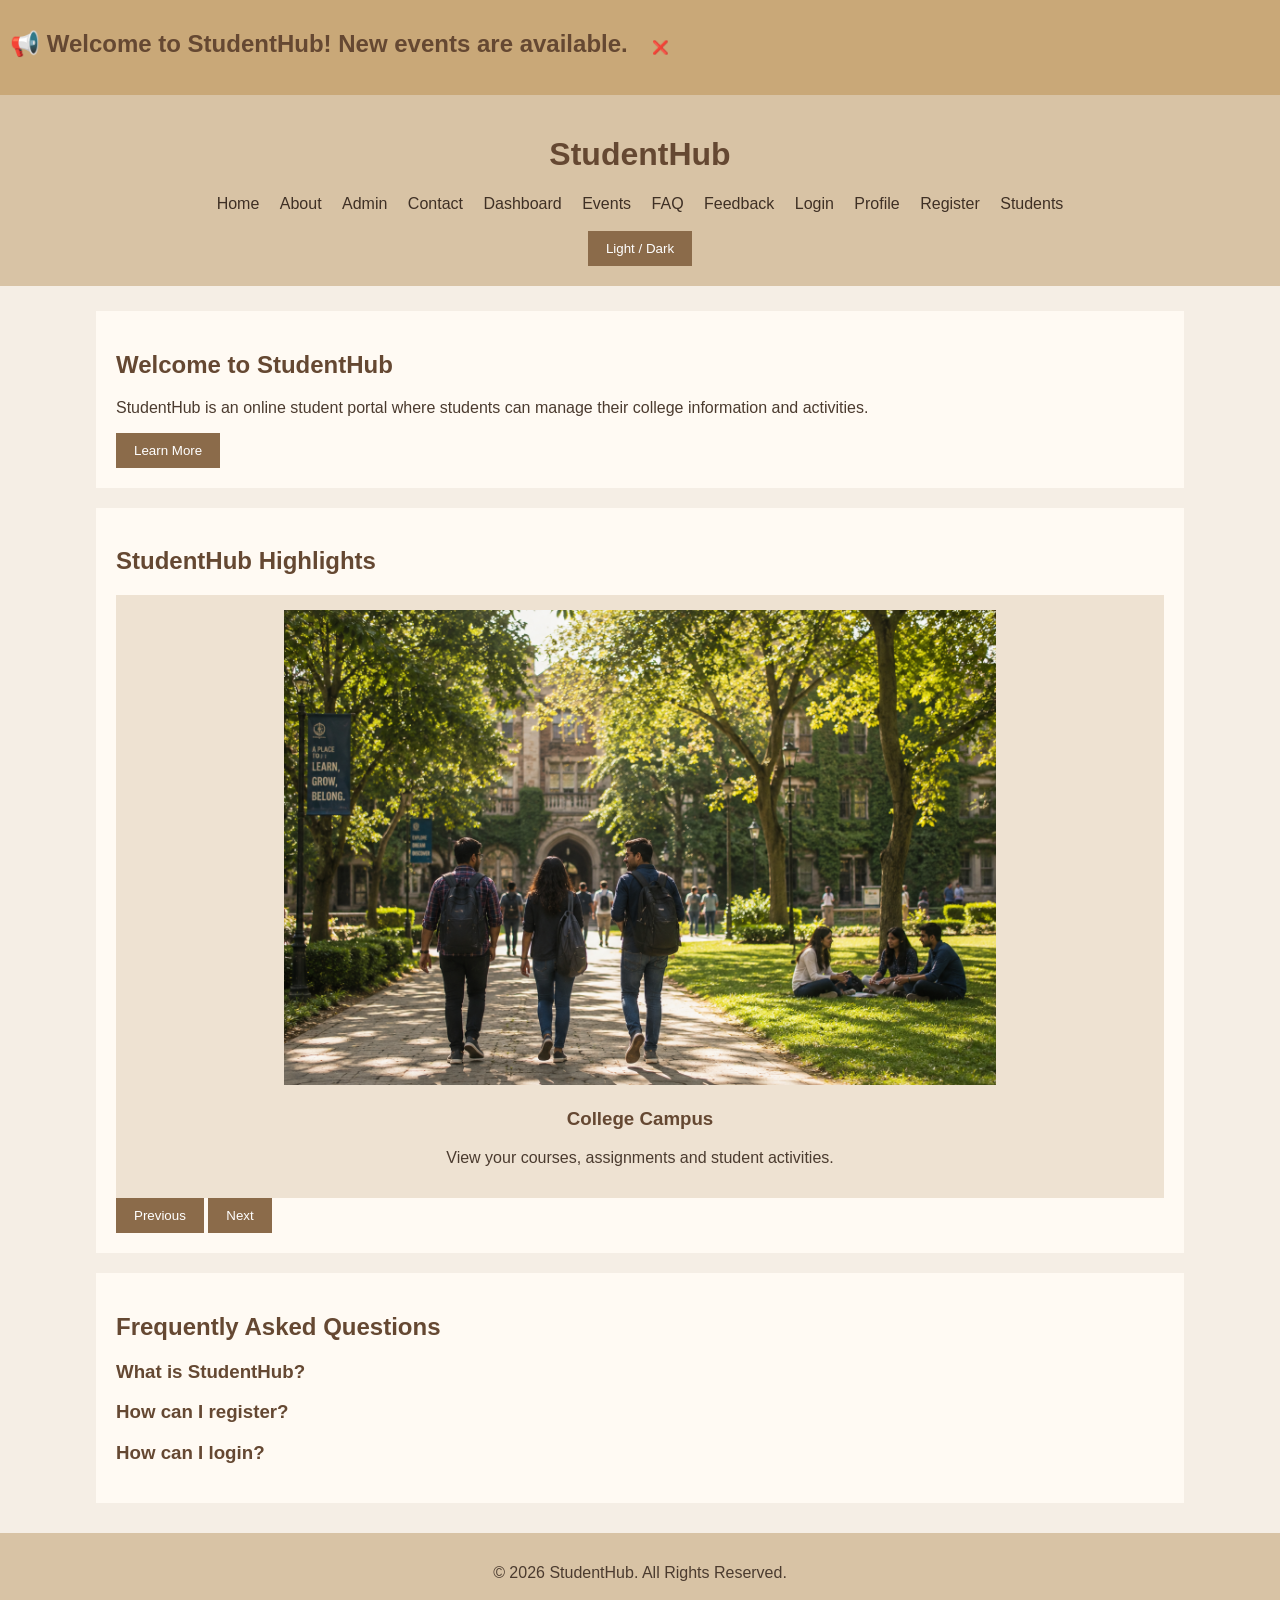
<file: index.html>
<!DOCTYPE html>
<html lang="en">

<head>
    <meta charset="UTF-8">
    <meta name="viewport" content="width=device-width, initial-scale=1.0">
    <title>StudentHub - Home</title>
    <link rel="stylesheet" href="style.css">
</head>

<body>

<div id="notification">

    <span><h2>
        📢 Welcome to StudentHub! New events are available.

        <button onclick="closeNotification()">❌</button>
    </h2></span>

</div>

<header>

    <h1>StudentHub</h1>

    <nav>
        <a href="index.html">Home</a>
        <a href="about.html">About</a>
        <a href="admin.html">Admin</a>
        <a href="contact.html">Contact</a>
        <a href="dashboard.html">Dashboard</a>
        <a href="events.html">Events</a>
        <a href="faq.html">FAQ</a>
        <a href="feedback.html">Feedback</a>
        <a href="login.html">Login</a>
        <a href="profile.html">Profile</a>
        <a href="register.html">Register</a>
        <a href="students.html">Students</a>
    </nav>
    <br>
    <button onclick="changeTheme()">Light / Dark</button>

</header>

<main>

    <section>

        <h2>Welcome to StudentHub</h2>

        <p>
            StudentHub is an online student portal
            where students can manage their college
            information and activities.
        </p>

        <button onclick="openModal()">
            Learn More
        </button>

    </section>

    <section>

        <h2>StudentHub Highlights</h2>

        <div class="slider">

            <div class="slide" id="slide1">
                <img src = "CAMPUS.png"
                     alt="Campus">

                <h3>College Campus</h3>

                <p>
                    View your courses, assignments
                    and student activities.
                </p>

            </div>

            <div class="slide" id="slide2">

                <img src="LIBRARY.png"
                     alt="Library">

                <h3>College Library</h3>

                <p>
                    Stay updated with upcoming
                    college events.
                </p>

            </div>

            <div class="slide" id="slide3">

                <img src="AUDITORIUM.png"
                     alt="Auditorium">

                <h3>College Auditorium</h3>

                <p>
                    View and manage your student
                    information.
                </p>

            </div>

        </div>

        <button onclick="previousSlide()">
            Previous
        </button>

        <button onclick="nextSlide()">
            Next
        </button>

    </section>

    <section>

        <h2>Frequently Asked Questions</h2>

        <h3 onclick="showAnswer('answer1')">
            What is StudentHub?
        </h3>

        <p id="answer1" style="display: none;">
            StudentHub is an online portal for
            students to manage their college
            information.
        </p>

        <h3 onclick="showAnswer('answer2')">
            How can I register?
        </h3>

        <p id="answer2" style="display: none;">
            Go to the Register page and fill in
            the registration form.
        </p>

        <h3 onclick="showAnswer('answer3')">
            How can I login?
        </h3>

        <p id="answer3" style="display: none;">
            Go to the Login page and enter your
            email and password.
        </p>

    </section>

</main>

<div id="modal">

    <h2>About StudentHub</h2>

    <p>
        StudentHub helps students access their
        dashboard, events, profile and other
        important college information.
    </p>

    <button onclick="closeModal()">
        Close
    </button>

</div>

<footer>

    <p>
        &copy; 2026 StudentHub.
        All Rights Reserved.
    </p>

</footer>

<script src="script.js"></script>

</body>
</html>
</file>
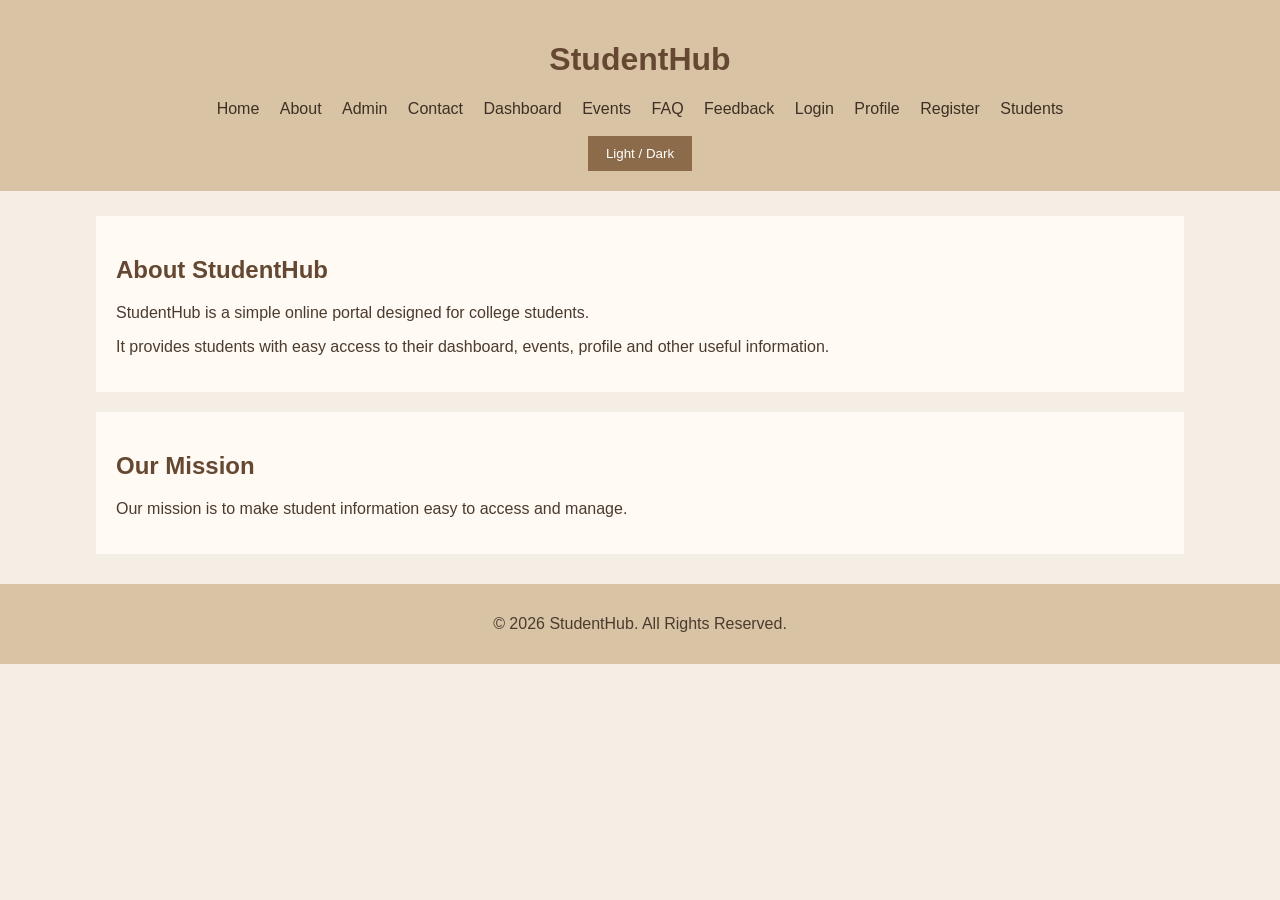
<file: about.html>
<!DOCTYPE html>
<html lang="en">

<head>
    <meta charset="UTF-8">
    <meta name="viewport" content="width=device-width, initial-scale=1.0">
    <title>StudentHub - About</title>
    <link rel="stylesheet" href="style.css">
</head>

<body>

<header>

    <h1>StudentHub</h1>

    <nav>
        <a href="index.html">Home</a>
        <a href="about.html">About</a>
        <a href="admin.html">Admin</a>
        <a href="contact.html">Contact</a>
        <a href="dashboard.html">Dashboard</a>
        <a href="events.html">Events</a>
        <a href="faq.html">FAQ</a>
        <a href="feedback.html">Feedback</a>
        <a href="login.html">Login</a>
        <a href="profile.html">Profile</a>
        <a href="register.html">Register</a>
        <a href="students.html">Students</a>
    </nav>
    <br>

    <button onclick="changeTheme()">Light / Dark</button>

</header>

<main>

    <section>

        <h2>About StudentHub</h2>

        <p>
            StudentHub is a simple online portal designed
            for college students.
        </p>

        <p>
            It provides students with easy access to
            their dashboard, events, profile and other
            useful information.
        </p>

    </section>

    <section>

        <h2>Our Mission</h2>

        <p>
            Our mission is to make student information
            easy to access and manage.
        </p>

    </section>

</main>

<footer>
    <p>&copy; 2026 StudentHub. All Rights Reserved.</p>
</footer>

<script src="script.js"></script>
</body>
</html>
</file>
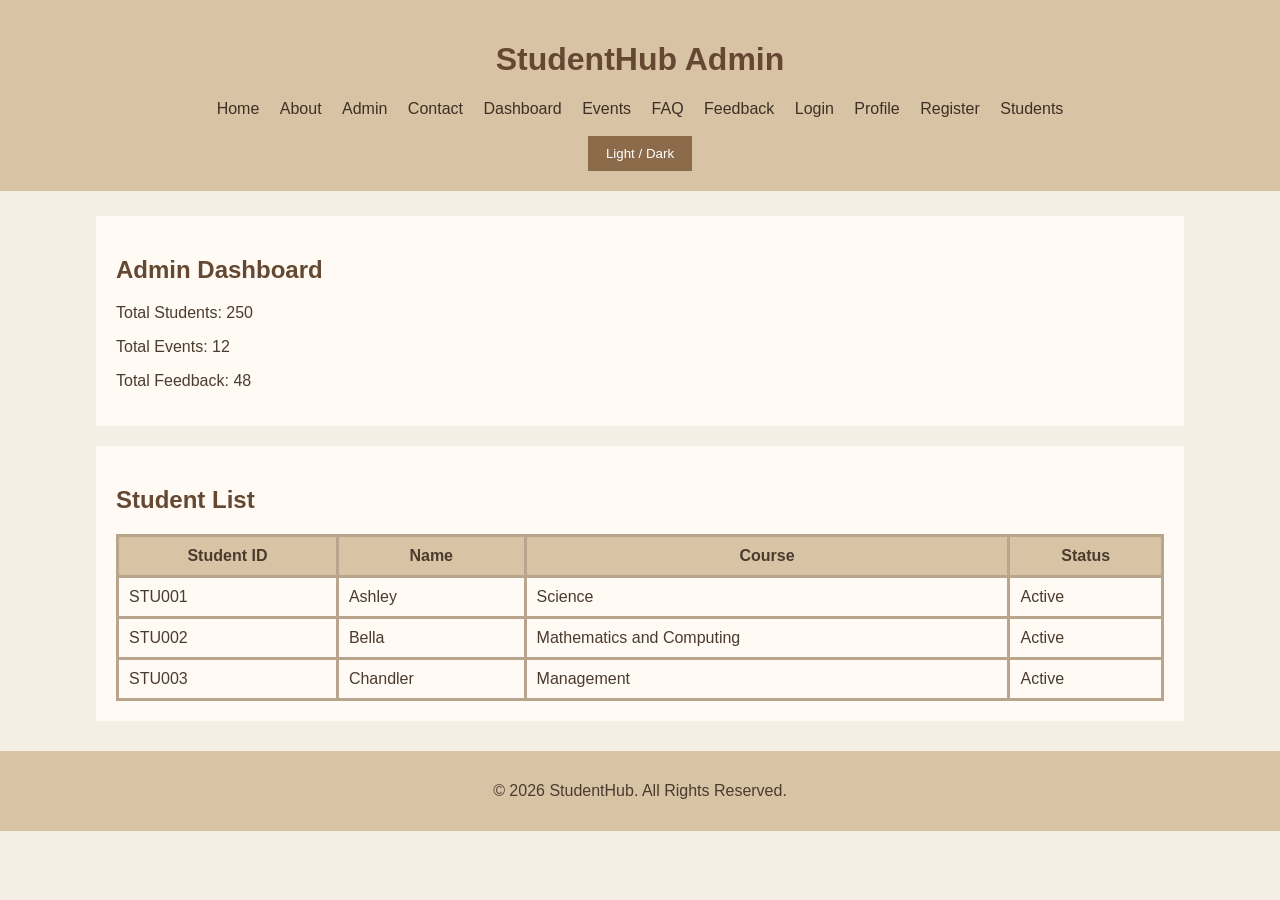
<file: admin.html>
<!DOCTYPE html>
<html lang="en">

<head>
    <meta charset="UTF-8">
    <meta name="viewport" content="width=device-width, initial-scale=1.0">
    <title>StudentHub - Admin</title>
    <link rel="stylesheet" href="style.css">
</head>

<body>

<header>

    <h1>StudentHub Admin</h1>

    <nav>
        <a href="index.html">Home</a>
        <a href="about.html">About</a>
        <a href="admin.html">Admin</a>
        <a href="contact.html">Contact</a>
        <a href="dashboard.html">Dashboard</a>
        <a href="events.html">Events</a>
        <a href="faq.html">FAQ</a>
        <a href="feedback.html">Feedback</a>
        <a href="login.html">Login</a>
        <a href="profile.html">Profile</a>
        <a href="register.html">Register</a>
        <a href="students.html">Students</a>
    </nav>
    <br>

    <button onclick="changeTheme()">Light / Dark</button>

</header>

<main>

    <section>

        <h2>Admin Dashboard</h2>

        <p>Total Students: 250</p>
        <p>Total Events: 12</p>
        <p>Total Feedback: 48</p>

    </section>

    <section>

        <h2>Student List</h2>

        <table>

            <tr>
                <th>Student ID</th>
                <th>Name</th>
                <th>Course</th>
                <th>Status</th>
            </tr>

            <tr>
                <td>STU001</td>
                <td>Ashley</td>
                <td>Science</td>
                <td>Active</td>
            </tr>

            <tr>
                <td>STU002</td>
                <td>Bella</td>
                <td>Mathematics and Computing</td>
                <td>Active</td>
            </tr>

            <tr>
                <td>STU003</td>
                <td>Chandler</td>
                <td>Management</td>
                <td>Active</td>
            </tr>

        </table>

    </section>

</main>

<footer>
    <p>&copy; 2026 StudentHub. All Rights Reserved.</p>
</footer>

<script src="script.js"></script>
</body>
</html>
</file>
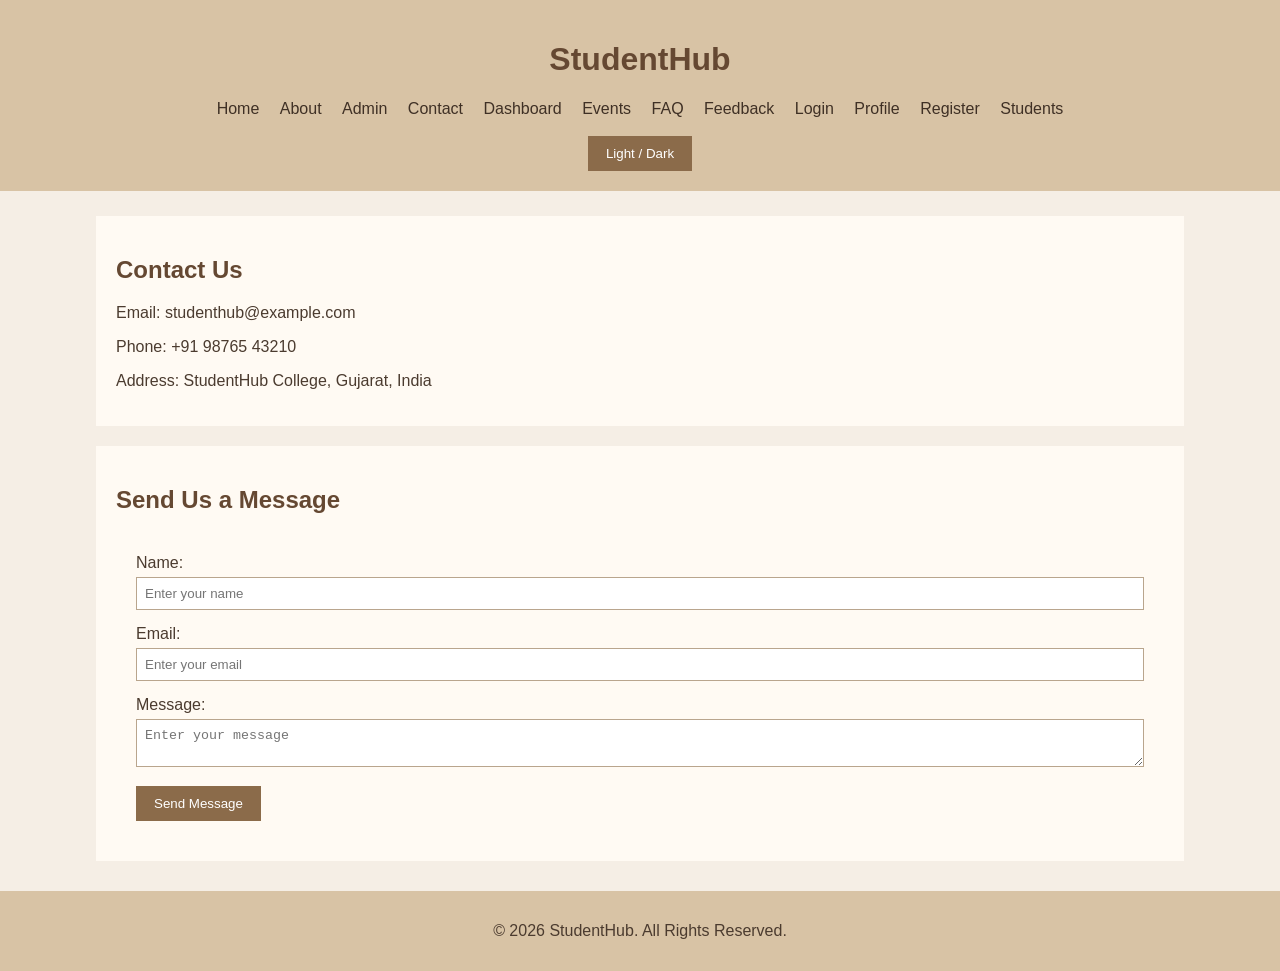
<file: contact.html>
<!DOCTYPE html>
<html lang="en">

<head>
    <meta charset="UTF-8">
    <meta name="viewport" content="width=device-width, initial-scale=1.0">
    <title>StudentHub - Contact</title>
    <link rel="stylesheet" href="style.css">
</head>

<body>

<header>

    <h1>StudentHub</h1>

    <nav>
        <a href="index.html">Home</a>
        <a href="about.html">About</a>
        <a href="admin.html">Admin</a>
        <a href="contact.html">Contact</a>
        <a href="dashboard.html">Dashboard</a>
        <a href="events.html">Events</a>
        <a href="faq.html">FAQ</a>
        <a href="feedback.html">Feedback</a>
        <a href="login.html">Login</a>
        <a href="profile.html">Profile</a>
        <a href="register.html">Register</a>
        <a href="students.html">Students</a>
    </nav>
    <br>

    <button onclick="changeTheme()">Light / Dark</button>

</header>

<main>

    <section>

        <h2>Contact Us</h2>

        <p>Email: studenthub@example.com</p>

        <p>Phone: +91 98765 43210</p>

        <p>Address: StudentHub College, Gujarat, India</p>

    </section>

    <section>

        <h2>Send Us a Message</h2>

        <form>

            <label>Name:</label>
            <input type="text" placeholder="Enter your name">

            <label>Email:</label>
            <input type="email" placeholder="Enter your email">

            <label>Message:</label>
            <textarea placeholder="Enter your message"></textarea>

            <button type="submit">Send Message</button>

        </form>

    </section>

</main>

<footer>
    <p>&copy; 2026 StudentHub. All Rights Reserved.</p>
</footer>

<script src="script.js"></script>
</body>
</html>
</file>
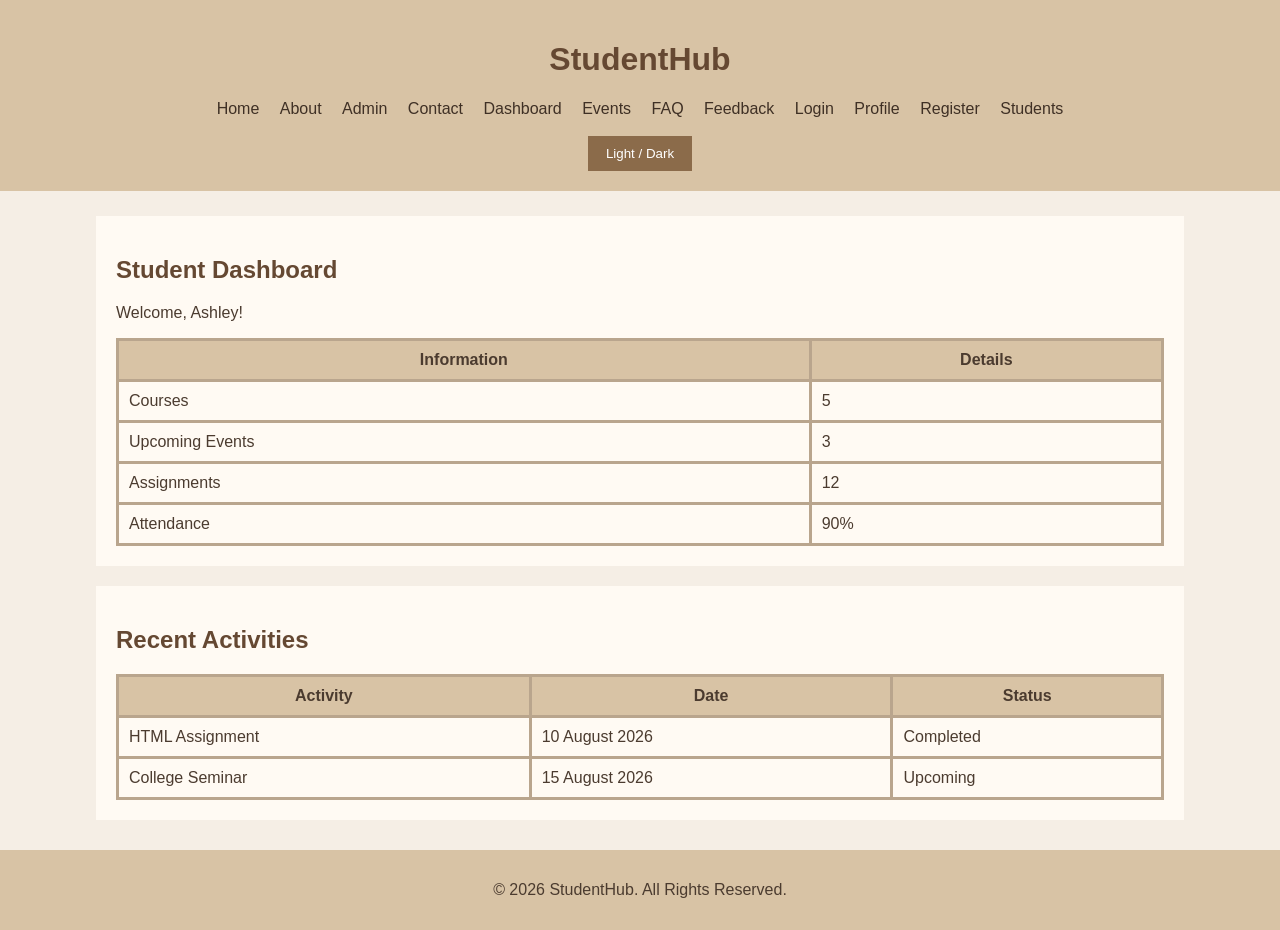
<file: dashboard.html>
<!DOCTYPE html>
<html lang="en">

<head>
    <meta charset="UTF-8">
    <meta name="viewport" content="width=device-width, initial-scale=1.0">
    <title>StudentHub - Dashboard</title>
    <link rel="stylesheet" href="style.css">
</head>

<body>

<header>

    <h1>StudentHub</h1>

    <nav>
        <a href="index.html">Home</a>
        <a href="about.html">About</a>
        <a href="admin.html">Admin</a>
        <a href="contact.html">Contact</a>
        <a href="dashboard.html">Dashboard</a>
        <a href="events.html">Events</a>
        <a href="faq.html">FAQ</a>
        <a href="feedback.html">Feedback</a>
        <a href="login.html">Login</a>
        <a href="profile.html">Profile</a>
        <a href="register.html">Register</a>
        <a href="students.html">Students</a>
    </nav>
    <br>

    <button onclick="changeTheme()">Light / Dark</button>

</header>

<main>

    <section>

        <h2>Student Dashboard</h2>

        <p>Welcome, Ashley!</p>

        <table>

            <tr>
                <th>Information</th>
                <th>Details</th>
            </tr>

            <tr>
                <td>Courses</td>
                <td>5</td>
            </tr>

            <tr>
                <td>Upcoming Events</td>
                <td>3</td>
            </tr>

            <tr>
                <td>Assignments</td>
                <td>12</td>
            </tr>

            <tr>
                <td>Attendance</td>
                <td>90%</td>
            </tr>

        </table>

    </section>

    <section>

        <h2>Recent Activities</h2>

        <table>

            <tr>
                <th>Activity</th>
                <th>Date</th>
                <th>Status</th>
            </tr>

            <tr>
                <td>HTML Assignment</td>
                <td>10 August 2026</td>
                <td>Completed</td>
            </tr>

            <tr>
                <td>College Seminar</td>
                <td>15 August 2026</td>
                <td>Upcoming</td>
            </tr>

        </table>

    </section>

</main>

<footer>
    <p>&copy; 2026 StudentHub. All Rights Reserved.</p>
</footer>

<script src="script.js"></script>
</body>
</html>
</file>
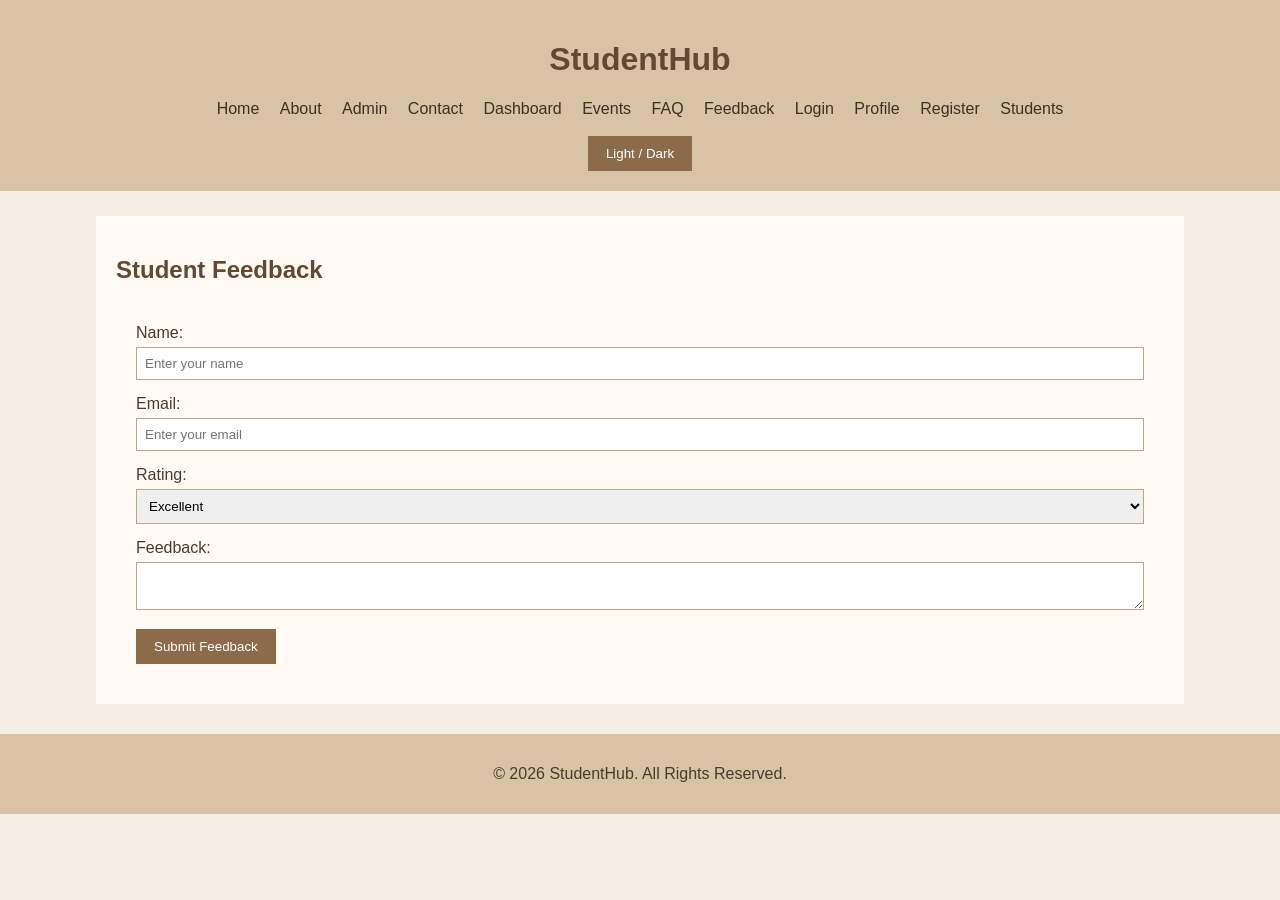
<file: feedback.html>
<!DOCTYPE html>
<html lang="en">

<head>
    <meta charset="UTF-8">
    <meta name="viewport" content="width=device-width, initial-scale=1.0">
    <title>StudentHub - Feedback</title>
    <link rel="stylesheet" href="style.css">
</head>

<body>

<header>

    <h1>StudentHub</h1>

    <nav>
        <a href="index.html">Home</a>
        <a href="about.html">About</a>
        <a href="admin.html">Admin</a>
        <a href="contact.html">Contact</a>
        <a href="dashboard.html">Dashboard</a>
        <a href="events.html">Events</a>
        <a href="faq.html">FAQ</a>
        <a href="feedback.html">Feedback</a>
        <a href="login.html">Login</a>
        <a href="profile.html">Profile</a>
        <a href="register.html">Register</a>
        <a href="students.html">Students</a>
    </nav>
    <br>

    <button onclick="changeTheme()">Light / Dark</button>

</header>

<main>

    <section>

        <h2>Student Feedback</h2>

        <form>

            <label>Name:</label>
            <input type="text" placeholder="Enter your name">

            <label>Email:</label>
            <input type="email" placeholder="Enter your email">

            <label>Rating:</label>

            <select>

                <option>Excellent</option>
                <option>Good</option>
                <option>Average</option>
                <option>Poor</option>

            </select>

            <label>Feedback:</label>

            <textarea
                placeholder="Write your feedback">
            </textarea>

            <button type="submit">
                Submit Feedback
            </button>

        </form>

    </section>

</main>

<footer>
    <p>&copy; 2026 StudentHub. All Rights Reserved.</p>
</footer>

<script src="script.js"></script>
</body>
</html>
</file>
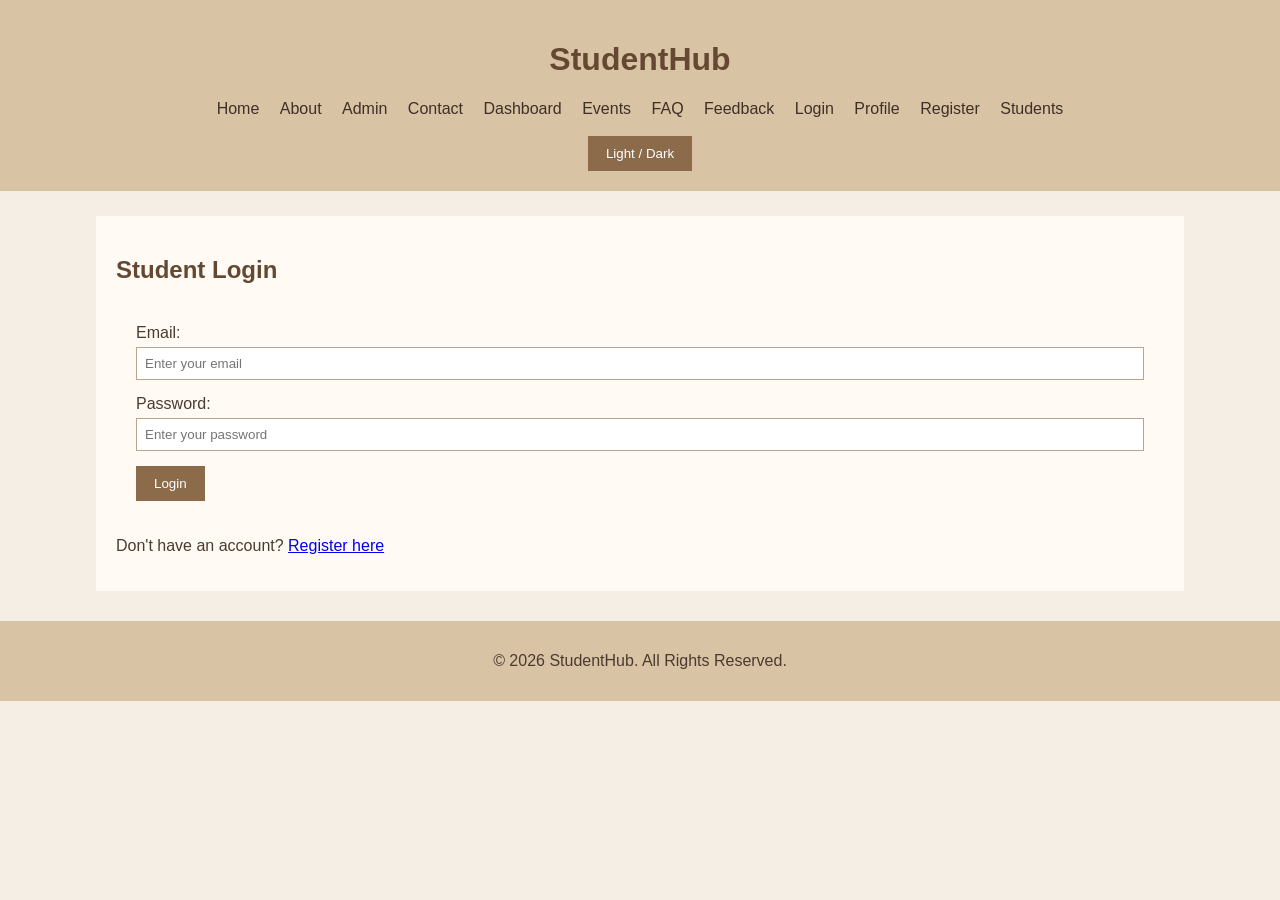
<file: login.html>
<!DOCTYPE html>
<html lang="en">

<head>
    <meta charset="UTF-8">
    <meta name="viewport" content="width=device-width, initial-scale=1.0">
    <title>StudentHub - Login</title>
    <link rel="stylesheet" href="style.css">
</head>

<body>

<header>

    <h1>StudentHub</h1>

    <nav>
        <a href="index.html">Home</a>
        <a href="about.html">About</a>
        <a href="admin.html">Admin</a>
        <a href="contact.html">Contact</a>
        <a href="dashboard.html">Dashboard</a>
        <a href="events.html">Events</a>
        <a href="faq.html">FAQ</a>
        <a href="feedback.html">Feedback</a>
        <a href="login.html">Login</a>
        <a href="profile.html">Profile</a>
        <a href="register.html">Register</a>
        <a href="students.html">Students</a>
    </nav>
    <br>

    <button onclick="changeTheme()">Light / Dark</button>

</header>

<main>

    <section>

        <h2>Student Login</h2>

        <form>

            <label>Email:</label>

            <input
                type="email"
                placeholder="Enter your email"
                required
            >

            <label>Password:</label>

            <input
                type="password"
                placeholder="Enter your password"
                required
            >

            <button type="submit">
                Login
            </button>

        </form>

        <p>
            Don't have an account?
            <a href="register.html">Register here</a>
        </p>

    </section>

</main>

<footer>
    <p>&copy; 2026 StudentHub. All Rights Reserved.</p>
</footer>

<script src="script.js"></script>
</body>
</html>
</file>
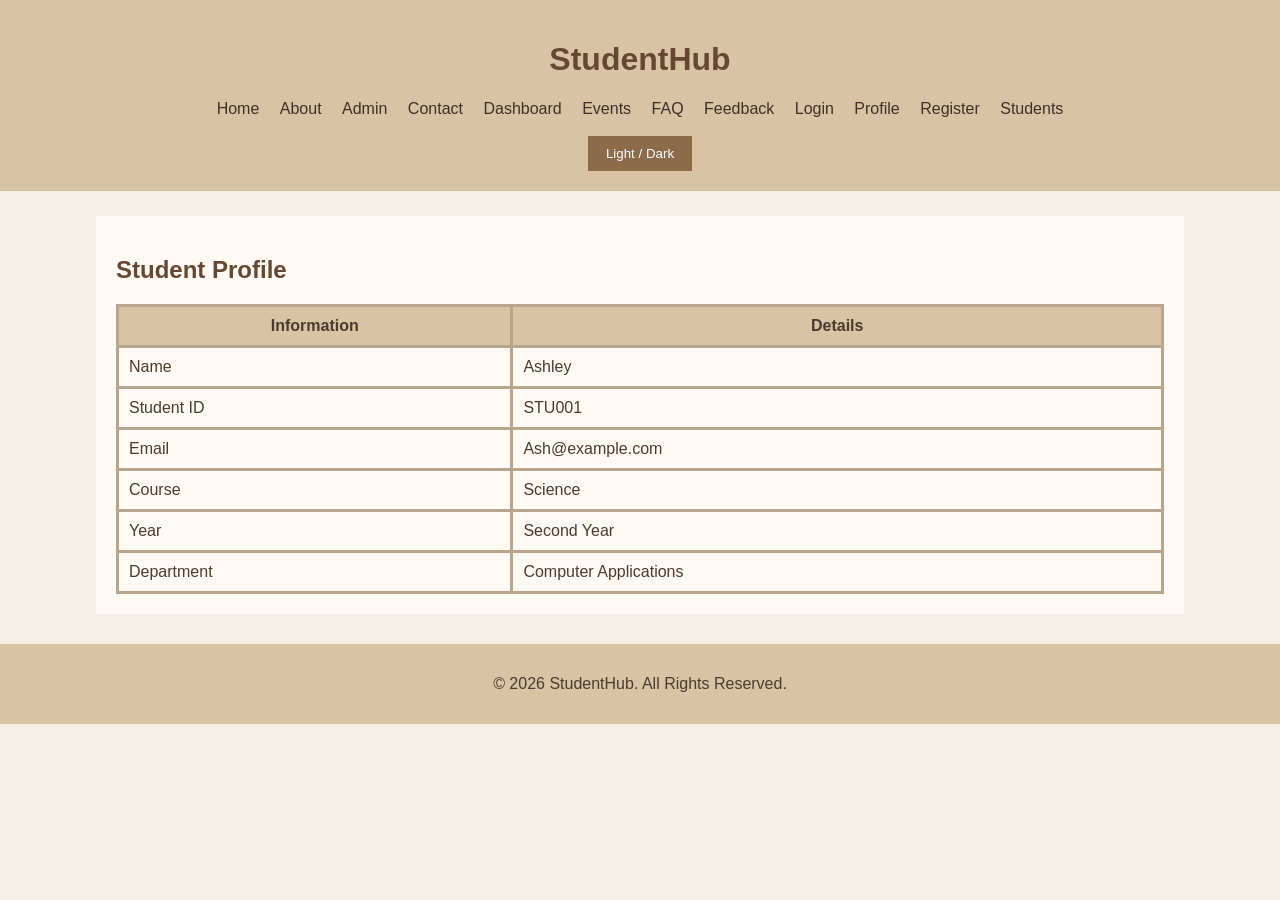
<file: profile.html>
<!DOCTYPE html>
<html lang="en">

<head>
    <meta charset="UTF-8">
    <meta name="viewport" content="width=device-width, initial-scale=1.0">
    <title>StudentHub - Profile</title>
    <link rel="stylesheet" href="style.css">
</head>

<body>

<header>

    <h1>StudentHub</h1>

    <nav>
        <a href="index.html">Home</a>
        <a href="about.html">About</a>
        <a href="admin.html">Admin</a>
        <a href="contact.html">Contact</a>
        <a href="dashboard.html">Dashboard</a>
        <a href="events.html">Events</a>
        <a href="faq.html">FAQ</a>
        <a href="feedback.html">Feedback</a>
        <a href="login.html">Login</a>
        <a href="profile.html">Profile</a>
        <a href="register.html">Register</a>
        <a href="students.html">Students</a>
    </nav>
    <br>

    <button onclick="changeTheme()">Light / Dark</button>

</header>

<main>

    <section>

        <h2>Student Profile</h2>

        <table>

            <tr>
                <th>Information</th>
                <th>Details</th>
            </tr>

            <tr>
                <td>Name</td>
                <td>Ashley</td>
            </tr>

            <tr>
                <td>Student ID</td>
                <td>STU001</td>
            </tr>

            <tr>
                <td>Email</td>
                <td>Ash@example.com</td>
            </tr>

            <tr>
                <td>Course</td>
                <td>Science</td>
            </tr>

            <tr>
                <td>Year</td>
                <td>Second Year</td>
            </tr>

            <tr>
                <td>Department</td>
                <td>Computer Applications</td>
            </tr>

        </table>

    </section>

</main>

<footer>
    <p>&copy; 2026 StudentHub. All Rights Reserved.</p>
</footer>

<script src="script.js"></script>
</body>
</html>
</file>
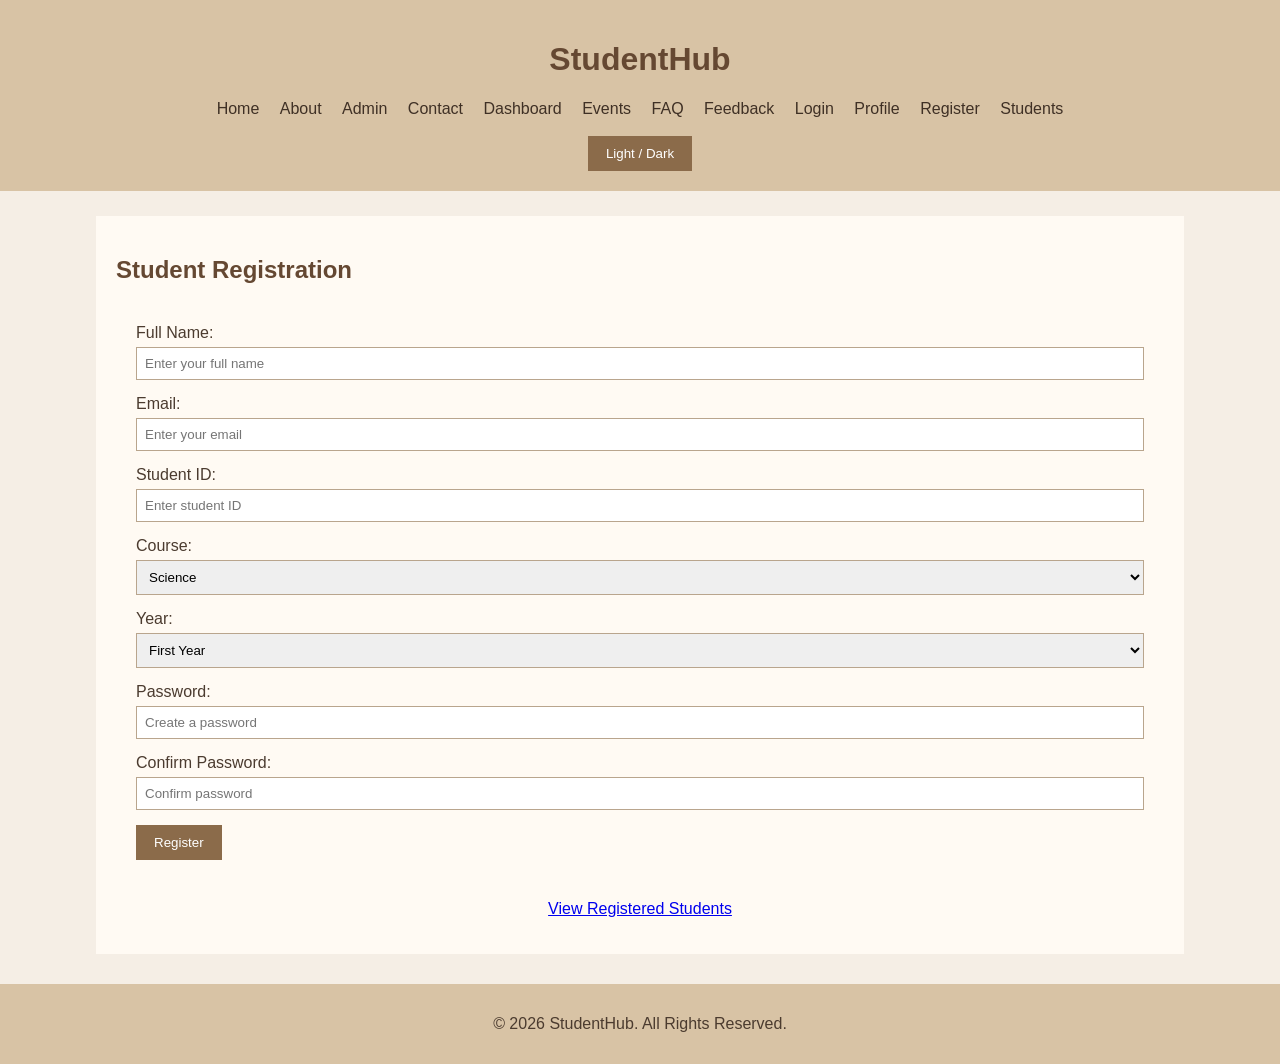
<file: register.html>
<!DOCTYPE html>
<html lang="en">

<head>
    <meta charset="UTF-8">
    <meta name="viewport" content="width=device-width, initial-scale=1.0">
    <title>StudentHub - Register</title>
    <link rel="stylesheet" href="style.css">
</head>

<body>

<header>

    <h1>StudentHub</h1>

    <nav>
        <a href="index.html">Home</a>
        <a href="about.html">About</a>
        <a href="admin.html">Admin</a>
        <a href="contact.html">Contact</a>
        <a href="dashboard.html">Dashboard</a>
        <a href="events.html">Events</a>
        <a href="faq.html">FAQ</a>
        <a href="feedback.html">Feedback</a>
        <a href="login.html">Login</a>
        <a href="profile.html">Profile</a>
        <a href="register.html">Register</a>
        <a href="students.html">Students</a>
    </nav>
    <br>

    <button onclick="changeTheme()">Light / Dark</button>

</header>

<main>

    <section>

        <h2>Student Registration</h2>

        <form>

            <label>Full Name:</label>

            <input
                type="text"
                placeholder="Enter your full name"
                required
            >

            <label>Email:</label>

            <input
                type="email"
                placeholder="Enter your email"
                required
            >

            <label>Student ID:</label>

            <input
                type="text"
                placeholder="Enter student ID"
            >

            <label>Course:</label>

            <select>

                <option>Science</option>
                <option>Mathematics and Computing</option>
                <option>Management</option>
                <option>Medicine</option>
                <option>Pharmacy</option>
                <option>Architecture</option>
                <option>Design</option>

            </select>

            <label>Year:</label>

            <select>

                <option>First Year</option>
                <option>Second Year</option>
                <option>Third Year</option>
                <option>Fourth Year</option>

            </select>

            <label>Password:</label>

            <input
                type="password"
                placeholder="Create a password"
                required
            >

            <label>Confirm Password:</label>

            <input
                type="password"
                placeholder="Confirm password"
                required
            >

            <button type="submit">
                Register
            </button>

        </form>

        <p style="text-align: center; margin-top: 20px;">
        <a href="../php/view_registrations.php">
            View Registered Students
        </a>
        </p>
    </section>

</main>

<footer>
    <p>&copy; 2026 StudentHub. All Rights Reserved.</p>
</footer>

<script src="script.js"></script>
</body>
</html>
</file>
<file: style.css>
body {
    margin: 0;
    font-family: Arial, sans-serif;
    background-color: #f5eee5;
    color: #4b3b2f;
}

header {
    background-color: #d8c3a5;
    padding: 20px;
    text-align: center;
}

header a {
    color: #3f3025;
    text-decoration: none;
    margin: 8px;
}

header a:hover {
    color: #8b5e3c;
}

main {
    width: 85%;
    margin: 25px auto;
}

section {
    background-color: #fffaf3;
    padding: 20px;
    margin-bottom: 20px;
}

h1, h2, h3 {
    color: #654832;
}

table {
    width: 100%;
    border-collapse: collapse;
    background-color: #fffaf3;
}

th, td {
    border: solid #b9a58d;
    padding: 10px;
}

th {
    background-color: #d8c3a5;
}

form {
    background-color: #fffaf3;
    padding: 20px;
}

input, select, textarea {
    width: 100%;
    padding: 8px;
    margin: 5px 0 15px;
    box-sizing: border-box;
    border: 1px solid #b9a58d;
}

button {
    background-color: #8b6b4a;
    color: white;
    border: none;
    padding: 10px 18px;
}

footer {
    background-color: #d8c3a5;
    text-align: center;
    padding: 15px;
    margin-top: 30px;
}

#notification {
    background-color: #c9a878;
    color: white;
    display: flex;
    text-align:center;
    
    padding: 10px;
}

#notification button {
    background-color: transparent;
    color: white;
    border: none;
    
}

.slide {
    display: none;
    text-align: center;
    background-color: #eee2d2;
    padding: 15px;
}

#slide1 {
    display: block;
}

.slide img {
    width: 70%;
}

#modal {
    display: none;
    position: fixed;
    top: 30%;
    left: 25%;
    width: 45%;
    padding: 20px;
    background-color: #fffaf3;
    border: 1px solid #8b6b4a;
}



.dark {
    background-color: #292521;
    color: white;
}

.dark header {
    background-color: #40382f;
}

.dark footer {
    background-color: #40382f;
}

.dark section {
    background-color: #38322d;
}

.dark h1,
.dark h2,
.dark h3 {
    color: #eadbc8;
}

.dark a {
    color: #eadbc8;
}

.dark table {
    background-color: #38322d;
}

.dark th {
    background-color: #50463b;
}

.dark td {
    border-color: #756858;
}

.dark form {
    background-color: #38322d;
}

.dark input,
.dark select,
.dark textarea {
    background-color: #292521;
    color: white;
}


.events-section {
    max-width: 1000px;
    margin: 40px auto;
    padding: 30px;
}

.events-section h2 {
    text-align: center;
    margin-bottom: 30px;
}

/* Search and Filter Controls */

.events-section label {
    font-weight: bold;
    margin-right: 8px;
}

.events-section input,
.events-section select {
    padding: 10px;
    margin: 8px 15px 8px 0;
    border: 1px solid #ccc;
    border-radius: 5px;
    font-size: 15px;
}

.events-section input {
    width: 250px;
}

/* Event Cards */

#eventList {
    display: grid;
    grid-template-columns: repeat(2, 1fr);
    gap: 20px;
    margin-top: 30px;
}

#eventList article {
    padding: 20px;
    border: 1px solid #ddd;
    border-radius: 10px;
    background-color: #ffffff;
    box-shadow: 0 3px 8px rgba(0, 0, 0, 0.1);
}

#eventList article h3 {
    margin-top: 0;
}

#eventList article p {
    margin: 8px 0;
}

/* Loading and Error Messages */

#loadingMessage,
#errorMessage {
    text-align: center;
    margin: 20px;
    font-weight: bold;
}

/* Pagination */

#pagination {
    text-align: center;
    margin-top: 30px;
}

#pagination button {
    padding: 10px 18px;
    margin: 0 10px;
    border: none;
    border-radius: 5px;
    cursor: pointer;
}

#pagination button:disabled {
    cursor: not-allowed;
    opacity: 0.5;
}

#pageNumber {
    font-weight: bold;
}

/* ========================================
   Practical 6 - Student Profiles Styling
   ======================================== */

#studentList {
    display: grid;
    grid-template-columns: repeat(3, 1fr);
    gap: 20px;
    margin-top: 30px;
}

#studentList article {
    padding: 20px;
    border: 1px solid #ddd;
    border-radius: 10px;
    background-color: #ffffff;
    box-shadow: 0 3px 8px rgba(0, 0, 0, 0.1);
}

#studentList article h3 {
    margin-top: 0;
}

#studentList article p {
    margin: 8px 0;
}

/* ========================================
   Student Pagination Styling
   ======================================== */

#studentPagination {
    text-align: center;
    margin-top: 30px;
}

#studentPagination button {
    padding: 10px 18px;
    margin: 0 10px;
    border: none;
    border-radius: 5px;
    background-color: #0066cc;
    color: white;
    cursor: pointer;
    font-size: 15px;
}

#studentPagination button:hover {
    background-color: #004c99;
}

#studentPagination button:disabled {
    background-color: #cccccc;
    color: #666666;
    cursor: not-allowed;
}

#studentPageNumber {
    font-weight: bold;
    margin: 0 5px;
}

/* ========================================
   Practical 6 - FAQ Page Styling
   ======================================== */

#faqList {
    margin-top: 30px;
}

#faqList article {
    padding: 18px 0;
    border-bottom: 1px solid #ddd;
}

#faqList article h3 {
    margin-top: 0;
    margin-bottom: 12px;
}

#faqList article p {
    margin: 0;
    line-height: 1.6;
}


/* ========================================
   FAQ Pagination Styling
   ======================================== */

#faqPagination {
    text-align: center;
    margin-top: 30px;
}

#faqPagination button {
    padding: 10px 18px;
    margin: 0 10px;
    border: none;
    border-radius: 5px;
    background-color: #0066cc;
    color: white;
    cursor: pointer;
    font-size: 15px;
}

#faqPagination button:hover {
    background-color: #004c99;
}

#faqPagination button:disabled {
    background-color: #cccccc;
    color: #666666;
    cursor: not-allowed;
}

#faqPageNumber {
    font-weight: bold;
    margin: 0 5px;
}
</file>
